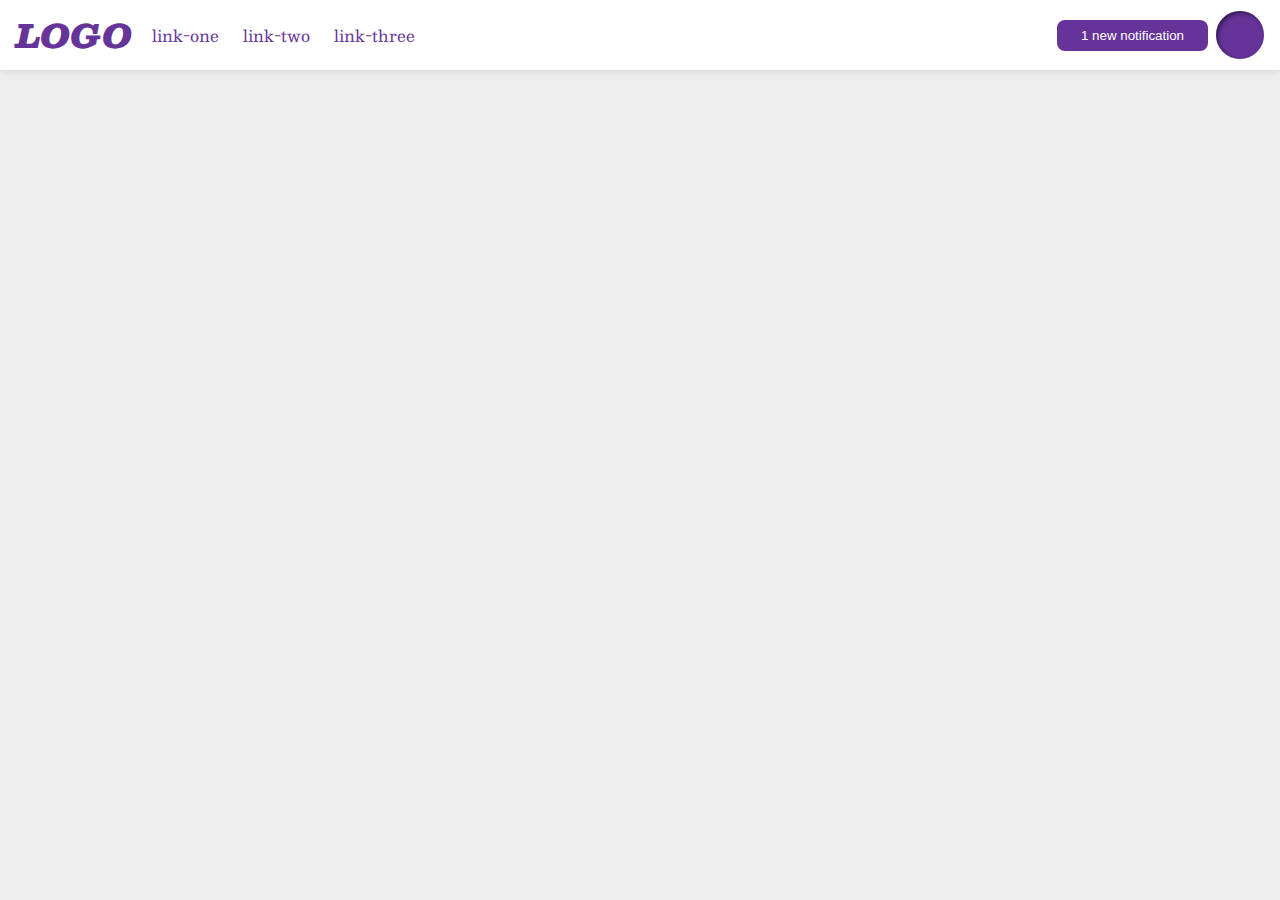
<file: flex/03-flex-header-2/index.html>
<!DOCTYPE html>
<html lang="en">
    <head>
        <meta charset="UTF-8" />
        <meta http-equiv="X-UA-Compatible" content="IE=edge" />
        <meta name="viewport" content="width=device-width, initial-scale=1.0" />
        <title>Flex Header 2</title>
        <link rel="stylesheet" href="style.css" />
    </head>
    <body>
        <div class="header">
            <div class="right">
                <div class="logo">LOGO</div>
                <ul class="links">
                    <li><a href="google.com">link-one</a></li>
                    <li><a href="google.com">link-two</a></li>
                    <li><a href="google.com">link-three</a></li>
                </ul>
            </div>
            <div class="left">
                <button class="notifications">1 new notification</button>
                <div class="profile-image"></div>
            </div>
        </div>
    </body>
</html>
</file>
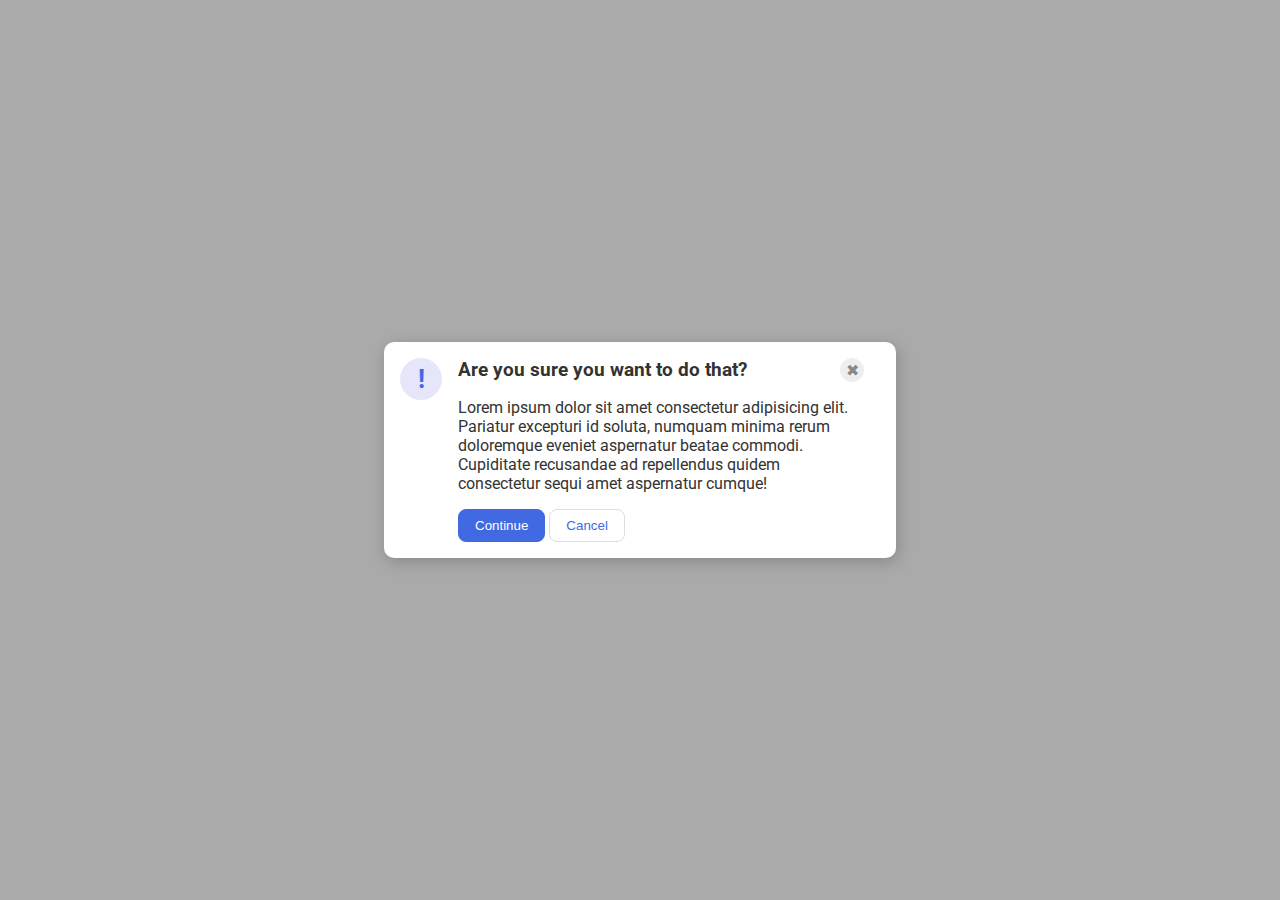
<file: flex/05-flex-modal/index.html>
<!DOCTYPE html>
<html lang="en">
    <head>
        <meta charset="UTF-8" />
        <meta http-equiv="X-UA-Compatible" content="IE=edge" />
        <meta name="viewport" content="width=device-width, initial-scale=1.0" />
        <link rel="stylesheet" href="style.css" />
        <title>Modal</title>
    </head>
    <body>
        <div class="modal">
            <div class="icon">!</div>
            <div class="right">
                <div class="right-top">
                    <div class="header">Are you sure you want to do that?</div>
                    <button class="close-button">✖</button>
                </div>
                <div class="text">
                    Lorem ipsum dolor sit amet consectetur adipisicing elit.
                    Pariatur excepturi id soluta, numquam minima rerum
                    doloremque eveniet aspernatur beatae commodi. Cupiditate
                    recusandae ad repellendus quidem consectetur sequi amet
                    aspernatur cumque!
                </div>
                <div class="buttons">
                    <button class="continue">Continue</button>
                    <button class="cancel">Cancel</button>
                </div>
            </div>
        </div>
    </body>
</html>
</file>
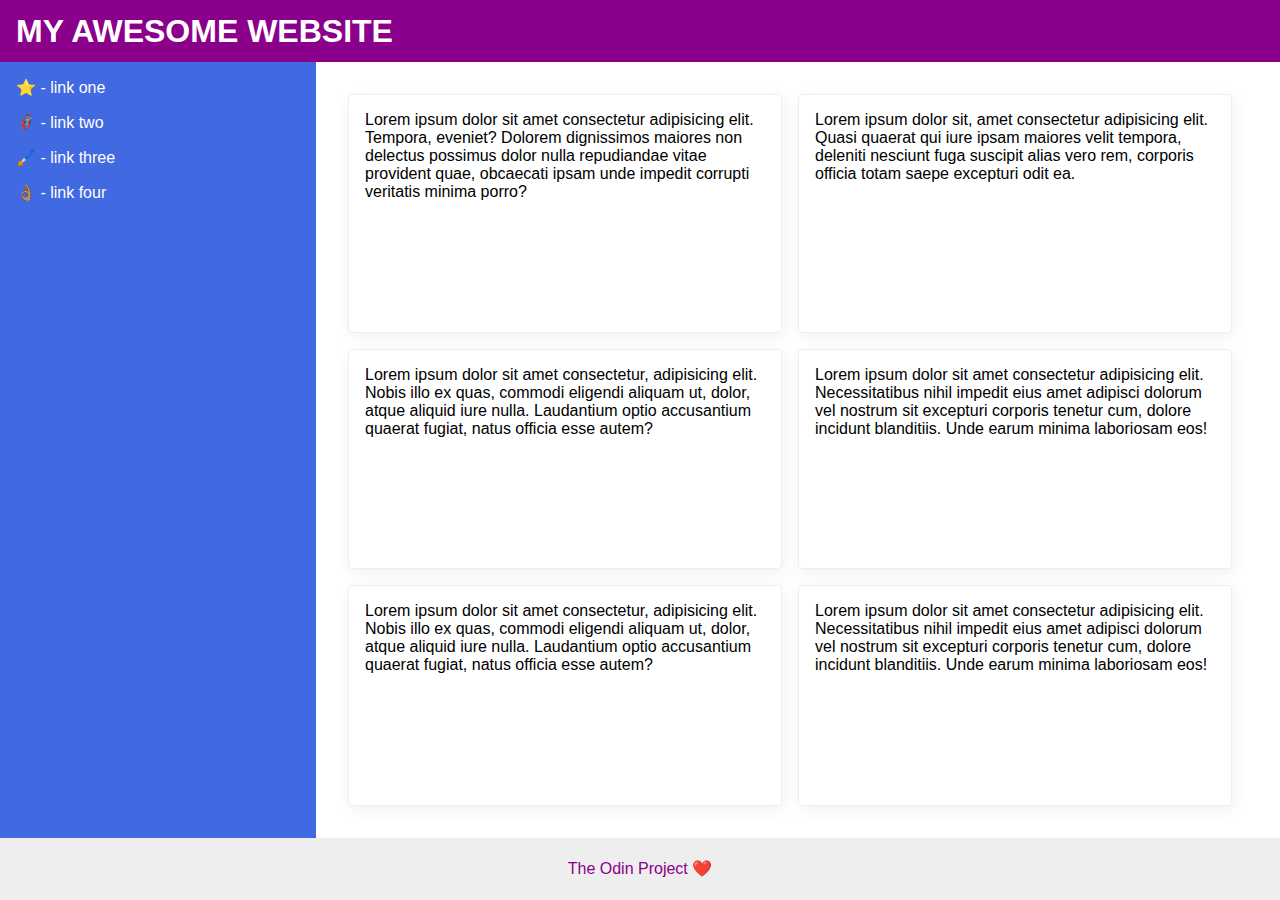
<file: flex/07-flex-layout-2/index.html>
<!DOCTYPE html>
<html lang="en">
    <head>
        <meta charset="UTF-8" />
        <meta http-equiv="X-UA-Compatible" content="IE=edge" />
        <meta name="viewport" content="width=device-width, initial-scale=1.0" />
        <title>The Holy Grail</title>
        <link rel="stylesheet" href="style.css" />
    </head>
    <body>
        <div class="header">MY AWESOME WEBSITE</div>

        <div class="content">
            <div class="sidebar">
                <ul>
                    <li><a href="#">⭐ - link one</a></li>
                    <li><a href="#">🦸🏽‍♂️ - link two</a></li>
                    <li><a href="#">🖌️ - link three</a></li>
                    <li><a href="#">👌🏽 - link four</a></li>
                </ul>
            </div>

            <div class="cards">
                <div class="card">
                    Lorem ipsum dolor sit amet consectetur adipisicing elit.
                    Tempora, eveniet? Dolorem dignissimos maiores non delectus
                    possimus dolor nulla repudiandae vitae provident quae,
                    obcaecati ipsam unde impedit corrupti veritatis minima
                    porro?
                </div>
                <div class="card">
                    Lorem ipsum dolor sit, amet consectetur adipisicing elit.
                    Quasi quaerat qui iure ipsam maiores velit tempora, deleniti
                    nesciunt fuga suscipit alias vero rem, corporis officia
                    totam saepe excepturi odit ea.
                </div>
                <div class="card">
                    Lorem ipsum dolor sit amet consectetur, adipisicing elit.
                    Nobis illo ex quas, commodi eligendi aliquam ut, dolor,
                    atque aliquid iure nulla. Laudantium optio accusantium
                    quaerat fugiat, natus officia esse autem?
                </div>
                <div class="card">
                    Lorem ipsum dolor sit amet consectetur adipisicing elit.
                    Necessitatibus nihil impedit eius amet adipisci dolorum vel
                    nostrum sit excepturi corporis tenetur cum, dolore incidunt
                    blanditiis. Unde earum minima laboriosam eos!
                </div>
                <div class="card">
                    Lorem ipsum dolor sit amet consectetur, adipisicing elit.
                    Nobis illo ex quas, commodi eligendi aliquam ut, dolor,
                    atque aliquid iure nulla. Laudantium optio accusantium
                    quaerat fugiat, natus officia esse autem?
                </div>
                <div class="card">
                    Lorem ipsum dolor sit amet consectetur adipisicing elit.
                    Necessitatibus nihil impedit eius amet adipisci dolorum vel
                    nostrum sit excepturi corporis tenetur cum, dolore incidunt
                    blanditiis. Unde earum minima laboriosam eos!
                </div>
            </div>
        </div>

        <div class="footer">The Odin Project ❤️</div>
    </body>
</html>
</file>
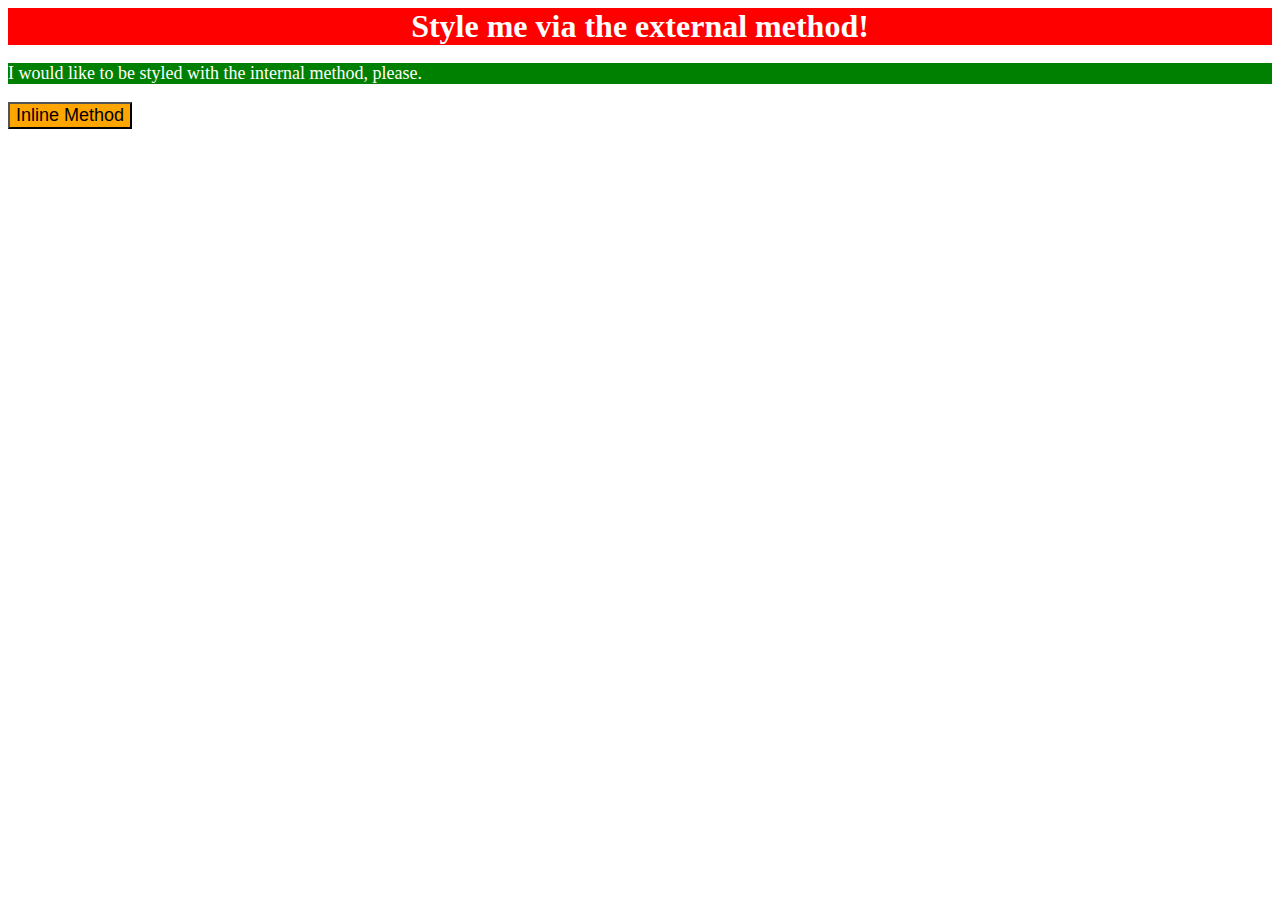
<file: foundations/01-css-methods/index.html>
<!DOCTYPE html>
<html lang="en">
    <head>
        <meta charset="UTF-8" />
        <meta http-equiv="X-UA-Compatible" content="IE=edge" />
        <meta name="viewport" content="width=device-width, initial-scale=1.0" />
        <title>Methods for Adding CSS</title>
        <link rel="stylesheet" href="styles.css" />
        <style>
            p {
                background-color: green;
                color: white;
                font-size: 18px;
            }
        </style>
    </head>
    <body>
        <div>Style me via the external method!</div>
        <p>I would like to be styled with the internal method, please.</p>
        <button style="background-color: orange; font-size: 18px">
            Inline Method
        </button>
    </body>
</html>
</file>
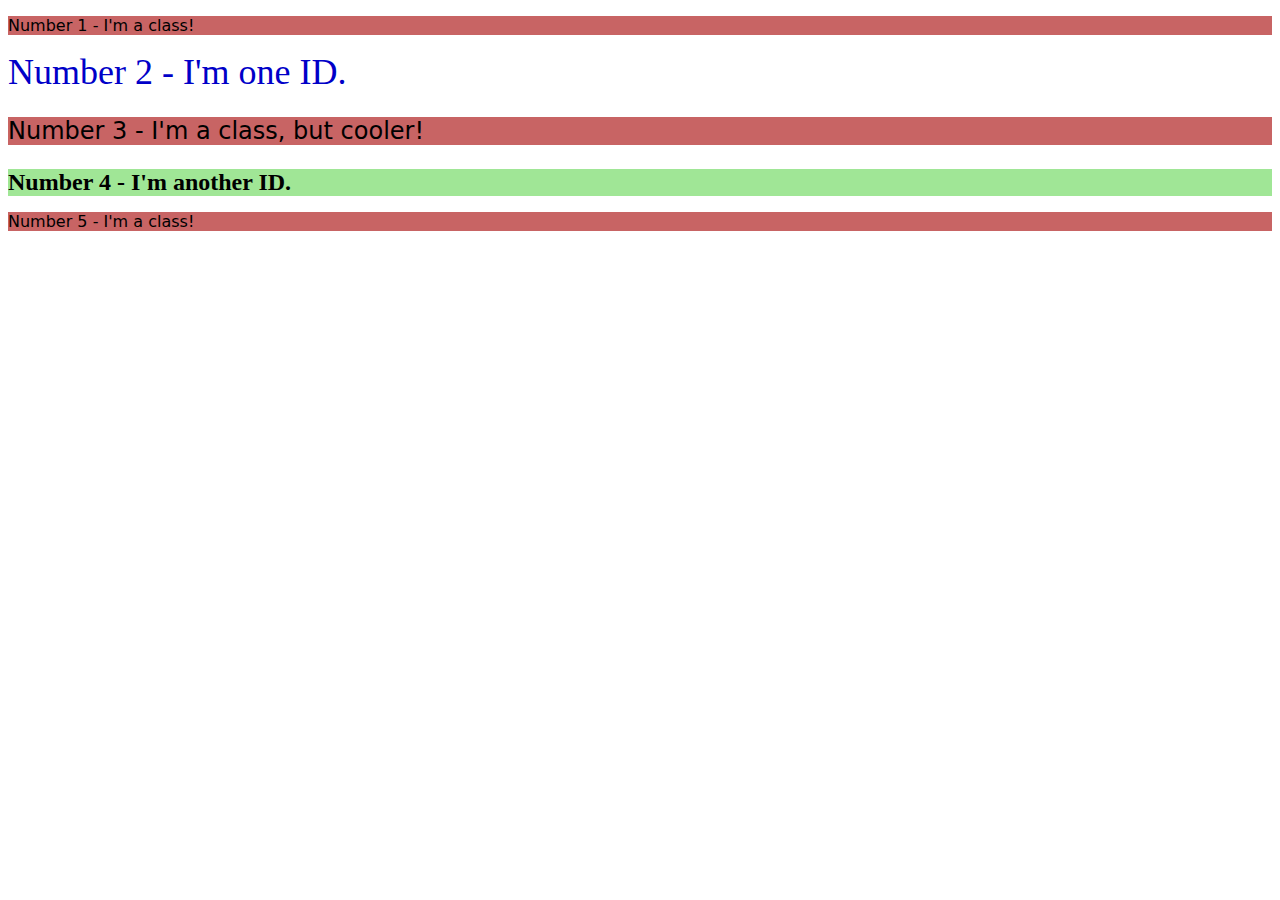
<file: foundations/02-class-id-selectors/index.html>
<!DOCTYPE html>
<html lang="en">
    <head>
        <meta charset="UTF-8" />
        <meta http-equiv="X-UA-Compatible" content="IE=edge" />
        <meta name="viewport" content="width=device-width, initial-scale=1.0" />
        <title>Class and ID Selectors</title>
        <link rel="stylesheet" href="style.css" />
    </head>
    <body>
        <p>Number 1 - I'm a class!</p>
        <div id="second">Number 2 - I'm one ID.</div>
        <p class="third">Number 3 - I'm a class, but cooler!</p>
        <div id="fourth">Number 4 - I'm another ID.</div>
        <p>Number 5 - I'm a class!</p>
    </body>
</html>
</file>
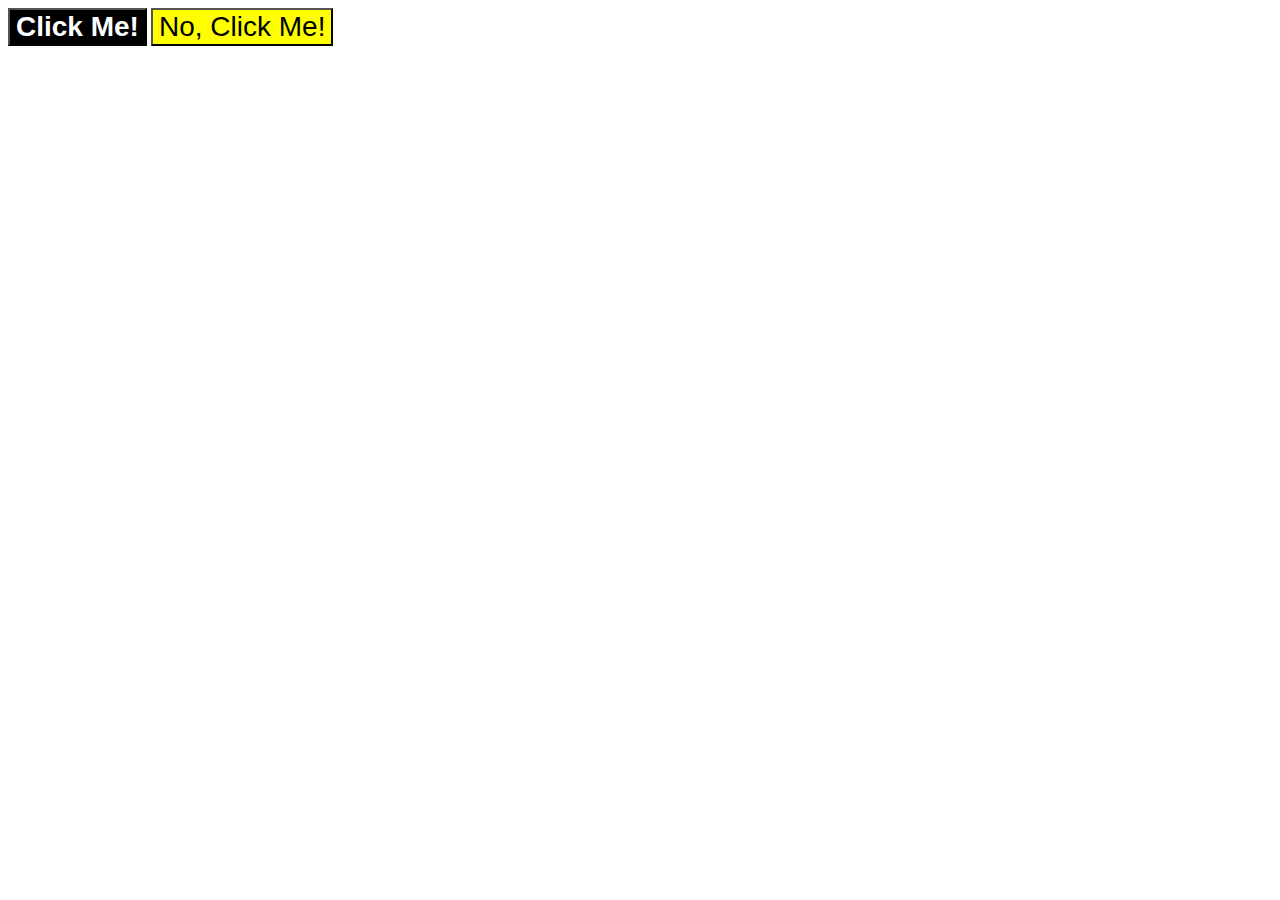
<file: foundations/03-grouping-selectors/index.html>
<!DOCTYPE html>
<html lang="en">
    <head>
        <meta charset="UTF-8" />
        <meta http-equiv="X-UA-Compatible" content="IE=edge" />
        <meta name="viewport" content="width=device-width, initial-scale=1.0" />
        <title>Grouping Selectors</title>
        <link rel="stylesheet" href="style.css" />
    </head>
    <body>
        <button class="yes">Click Me!</button>
        <button class="no">No, Click Me!</button>
    </body>
</html>
</file>
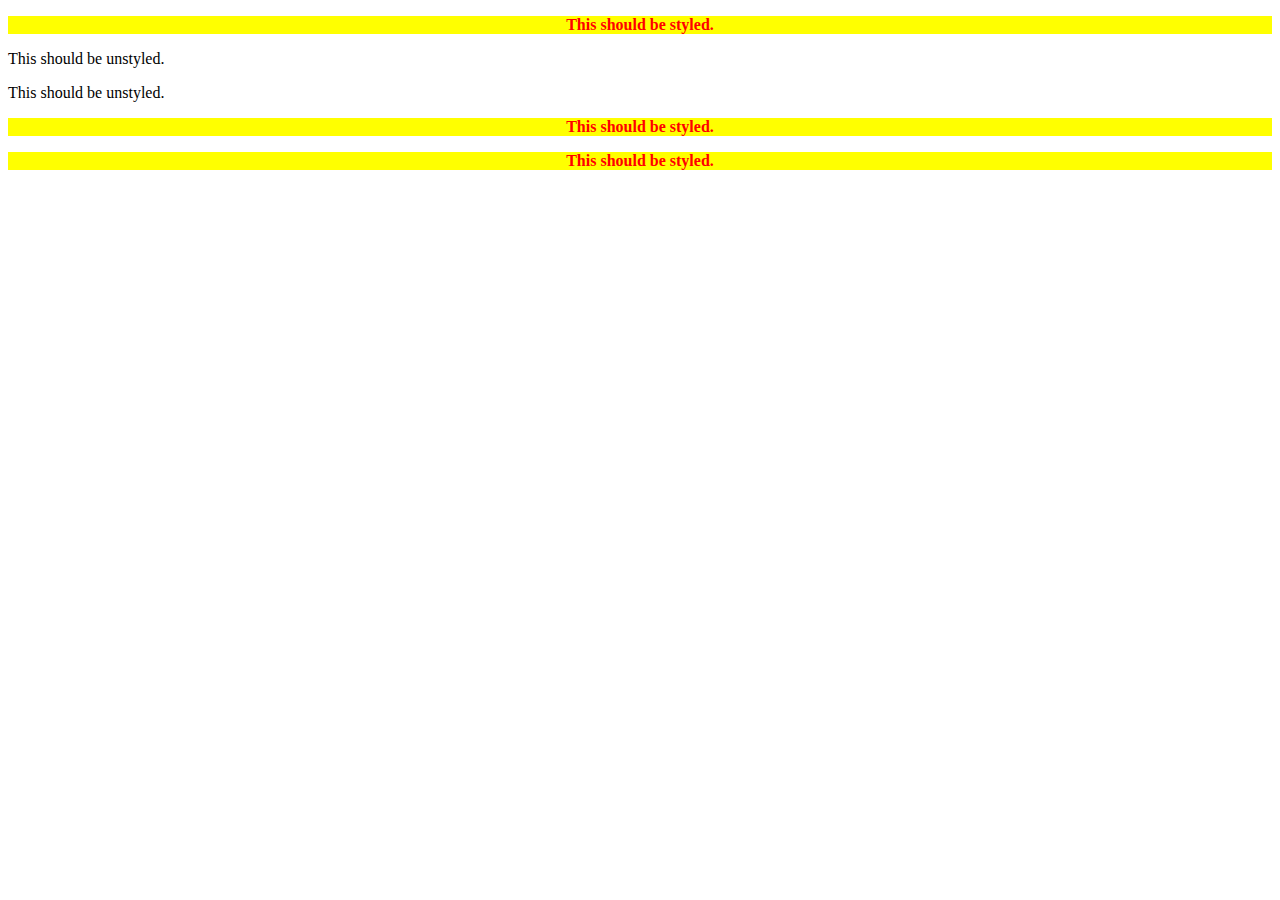
<file: foundations/05-descendant-combinator/index.html>
<!DOCTYPE html>
<html lang="en">
    <head>
        <meta charset="UTF-8" />
        <meta http-equiv="X-UA-Compatible" content="IE=edge" />
        <meta name="viewport" content="width=device-width, initial-scale=1.0" />
        <title>Descendant Combinator</title>
        <link rel="stylesheet" href="style.css" />
    </head>
    <body>
        <div class="container">
            <p class="text">This should be styled.</p>
        </div>
        <p class="text">This should be unstyled.</p>
        <p class="text">This should be unstyled.</p>
        <div class="container">
            <p class="text">This should be styled.</p>
            <p class="text">This should be styled.</p>
        </div>
    </body>
</html>
</file>
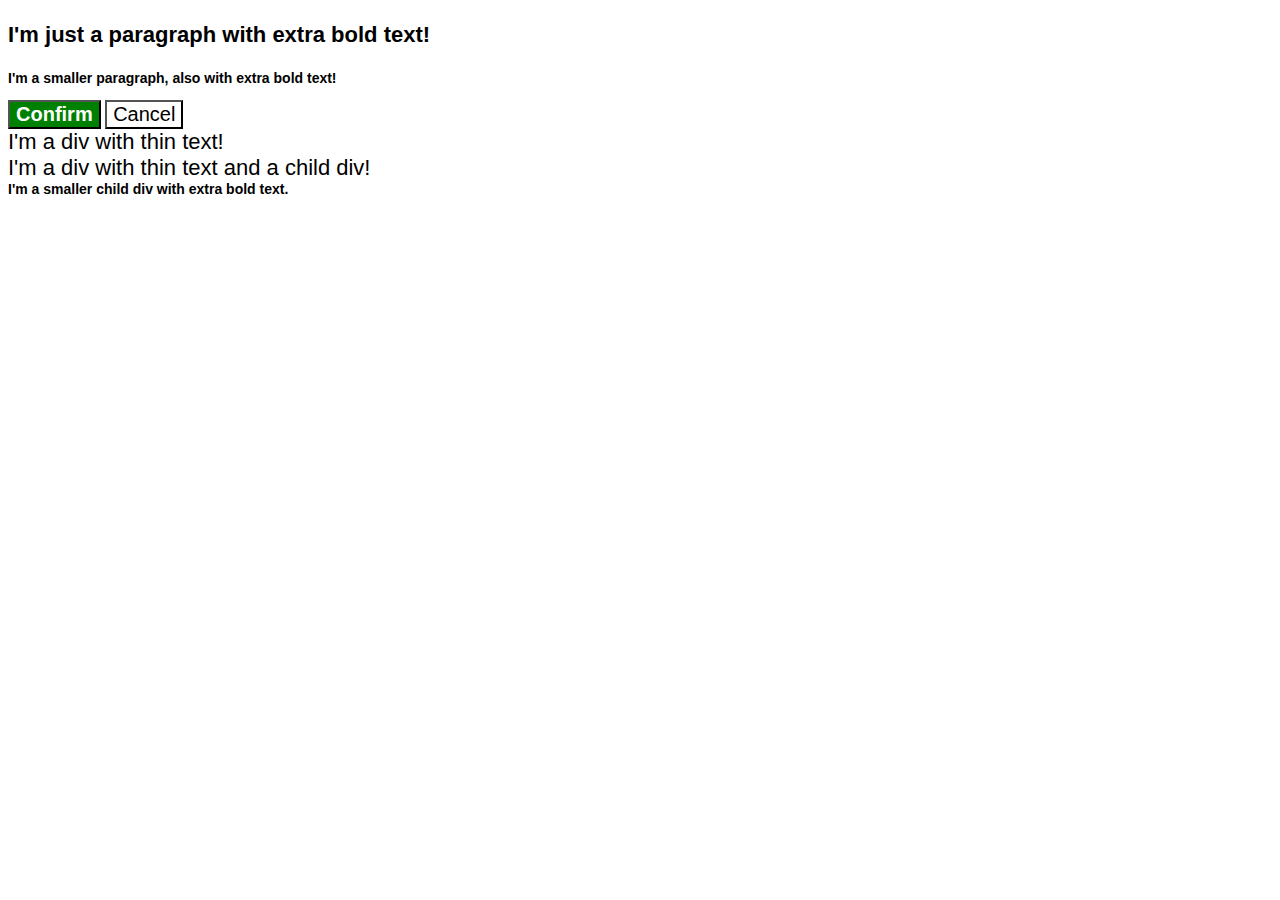
<file: foundations/06-cascade-fix/index.html>
<!DOCTYPE html>
<html lang="en">
    <head>
        <meta charset="UTF-8" />
        <meta http-equiv="X-UA-Compatible" content="IE=edge" />
        <meta name="viewport" content="width=device-width, initial-scale=1.0" />
        <title>Fix the Cascade</title>
        <link rel="stylesheet" href="style.css" />
    </head>
    <body>
        <p class="para">I'm just a paragraph with extra bold text!</p>
        <p class="para small-para">
            I'm a smaller paragraph, also with extra bold text!
        </p>

        <button class="confirm">Confirm</button>
        <button class="cancel">Cancel</button>

        <div class="text">I'm a div with thin text!</div>
        <div class="text">
            I'm a div with thin text and a child div!
            <div class="text child">
                I'm a smaller child div with extra bold text.
            </div>
        </div>
    </body>
</html>
</file>
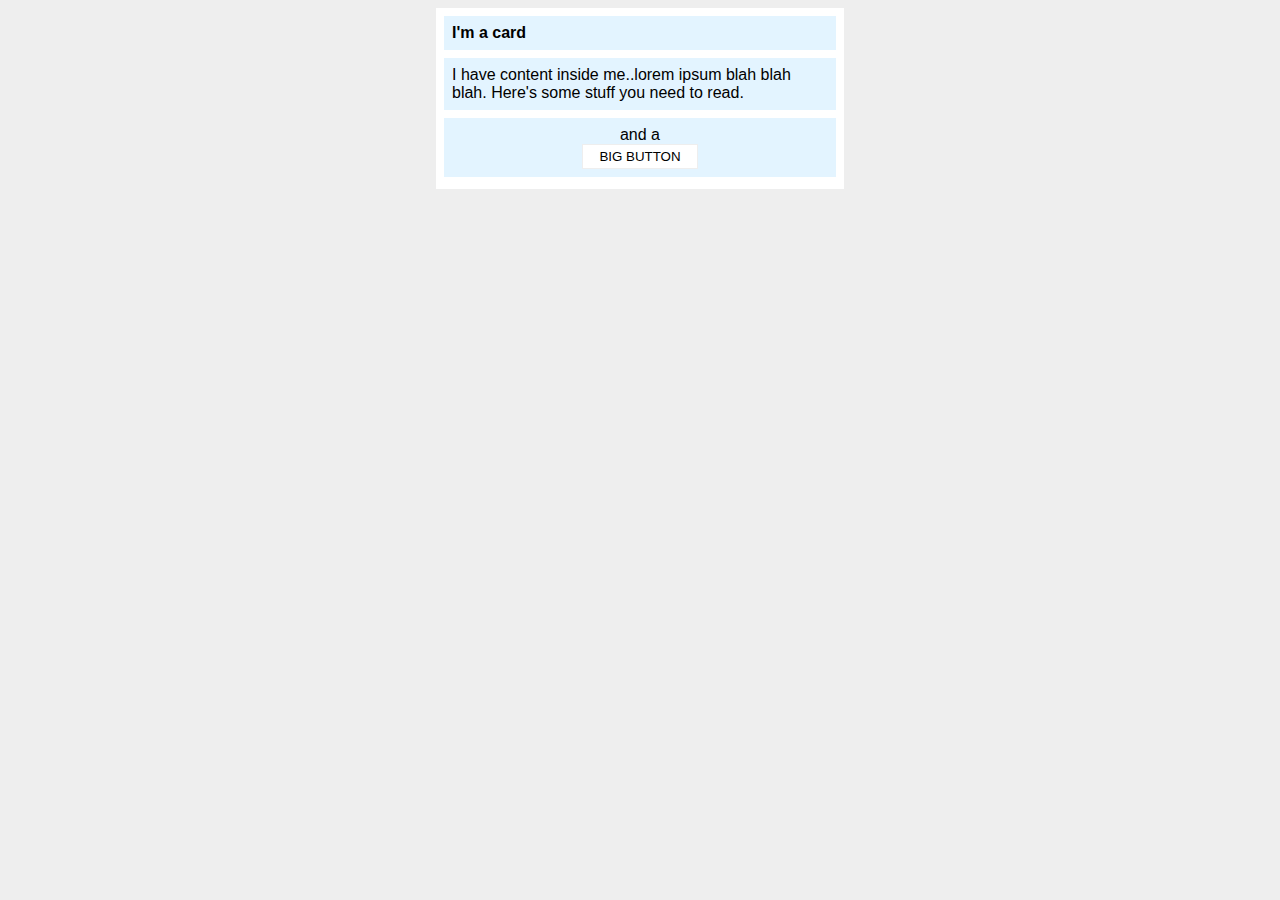
<file: margin-and-padding/02-margin-and-padding-2/index.html>
<!DOCTYPE html>
<html lang="en">
    <head>
        <meta charset="UTF-8" />
        <meta http-equiv="X-UA-Compatible" content="IE=edge" />
        <meta name="viewport" content="width=device-width, initial-scale=1.0" />
        <title>Margin and Padding exercise 2</title>
        <link rel="stylesheet" href="style.css" />
    </head>
    <body>
        <div class="card">
            <h1 class="title">I'm a card</h1>
            <div class="content">
                I have content inside me..lorem ipsum blah blah blah. Here's
                some stuff you need to read.
            </div>
            <div class="button-container">
                and a <button>BIG BUTTON</button>
            </div>
        </div>
    </body>
</html>
</file>
<file: flex/03-flex-header-2/style.css>
/* this is some magical font-importing.  
you'll learn about it later. */
@import url("https://fonts.googleapis.com/css2?family=Besley:ital,wght@0,400;1,900&display=swap");

body {
    margin: 0;
    background: #eee;
    font-family: Besley, serif;
}

.header {
    background: white;
    border-bottom: 1px solid #ddd;
    box-shadow: 0 0 8px rgba(0, 0, 0, 0.1);
    display: flex;
    padding: 8px 16px;
}

.right {
    display: flex;
    justify-content: flex-start;
}

.left {
    display: flex;
    align-items: center;
    margin-left: auto;
    gap: 8px;
}

.profile-image {
    background: rebeccapurple;
    box-shadow: inset 2px 2px 4px rgba(0, 0, 0, 0.5);
    border-radius: 50%;
    width: 48px;
    height: 48px;
}

.logo {
    color: rebeccapurple;
    font-size: 32px;
    font-weight: 900;
    font-style: italic;
}

button {
    border: none;
    border-radius: 8px;
    background: rebeccapurple;
    color: white;
    padding: 8px 24px;
}

a {
    /* this removes the line under our links */
    text-decoration: none;
    color: rebeccapurple;
}

ul {
    list-style-type: none;
    display: flex;
    padding: 0;
    margin: 0 8px;
    justify-content: space-around;
    align-items: center;
}

li {
    margin: 4px;
    padding: 8px;
}
</file>
<file: flex/05-flex-modal/style.css>
@import url("https://fonts.googleapis.com/css2?family=Roboto:wght@400;700&display=swap");

html,
body {
    height: 100%;
}

body {
    font-family: Roboto, sans-serif;
    margin: 0;
    background: #aaa;
    color: #333;
    /* I'll give you this one for free lol */
    display: flex;
    align-items: center;
    justify-content: center;
}

.modal {
    background: white;
    width: 480px;
    border-radius: 10px;
    box-shadow: 2px 4px 16px rgba(0, 0, 0, 0.2);
    display: flex;
    padding: 16px;
}

.icon {
    color: royalblue;
    font-size: 26px;
    font-weight: 700;
    background: lavender;
    width: 42px;
    height: 42px;
    border-radius: 50%;
    display: flex;
    align-items: center;
    justify-content: center;
    align-self: flex-start;
    flex: 0 0 auto;
}

.right {
    display: flex;
    flex-direction: column;
    justify-content: space-around;
    padding: 0 16px;
    gap: 16px;
}

.right-top {
    display: flex;
}

.header {
    font-weight: bolder;
    font-size: larger;
}

.close-button {
    background: #eee;
    border-radius: 50%;
    color: #888;
    font-weight: 400;
    font-size: 16px;
    height: 24px;
    width: 24px;
    display: flex;
    align-items: center;
    justify-content: center;
    border: 1px solid #eee;
    padding: 0;
    margin-left: auto;
}

.buttons {
    display: flex;
    justify-content: flex-start;
    gap: 4px;
}

button {
    cursor: pointer;
    padding: 8px 16px;
    border-radius: 8px;
}

button.continue {
    background: royalblue;
    border: 1px solid royalblue;
    color: white;
}

button.cancel {
    background: white;
    border: 1px solid #ddd;
    color: royalblue;
}
</file>
<file: flex/07-flex-layout-2/style.css>
body {
    font-family: -apple-system, BlinkMacSystemFont, "Segoe UI", Roboto, Oxygen,
        Ubuntu, Cantarell, "Open Sans", "Helvetica Neue", sans-serif;
    margin: 0;
    height: 100vh;
    display: flex;
    flex-direction: column;
}

ul {
    list-style-type: none;
    padding: 0;
    margin: 0;
    width: 300px;
}

a {
    text-decoration: none;
    color: white;
}

li {
    padding: 8px;
}

.header {
    height: 72px;
    background: darkmagenta;
    color: white;
    display: flex;
    align-items: center;
    font-size: xx-large;
    font-weight: bolder;
    padding-left: 16px;
}

.content {
    display: flex;
    flex: 100%;
}

.footer {
    height: 72px;
    background: #eee;
    color: darkmagenta;
    display: flex;
    justify-content: center;
    align-items: center;
}

.sidebar {
    background: royalblue;
    box-sizing: border-box;
    padding: 8px;
}

.card {
    border: 1px solid #eee;
    box-shadow: 2px 4px 16px rgba(0, 0, 0, 0.06);
    border-radius: 4px;
    flex: 0 1 400px;
    padding: 16px;
}

.cards {
    display: flex;
    flex-wrap: wrap;
    align-items: stretch;
    padding: 32px;
    gap: 16px;
}
</file>
<file: foundations/01-css-methods/styles.css>
div {
    background-color: red;
    color: white;
    font-size: 32px;
    text-align: center;
    font-weight: bold;
}
</file>
<file: foundations/02-class-id-selectors/style.css>
p{
    background-color: rgb(200, 100, 100);
    font-family: 'Verdana', 'DejaVu Sans', 'sans-serif';
}

#second{
    color: rgb(0, 0, 200);
    font-size: 36px;
}

p.third,#fourth{
    font-size: 24px;
    }
    
#fourth{
    background-color: rgb(160, 230, 150);
    font-weight: bold;
}
</file>
<file: foundations/03-grouping-selectors/style.css>
.yes,.no{
font-size: 28px;
font-family: 'Helvetica', 'Times New Roman', 'sans-serif';
}

.yes{
background-color: #000000;
color: #ffffff;
font-weight: 700;
}

.no{
background-color: yellow;
}
</file>
<file: foundations/05-descendant-combinator/style.css>
.container .text{
    text-align: center;
    background-color: yellow;
    color: red;
    font-weight: bold;
}
</file>
<file: foundations/06-cascade-fix/style.css>
body {
  font-family: Arial, Helvetica, sans-serif;
}

.para {
  color: hsl(0, 0%, 0%);
  font-weight: 800;
  font-size: 22px;
}

.small-para{
  font-size: 14px;
}


.confirm {
  background: green;
  color: white;
  font-weight: bold;
  font-size: 20px;
} 

.cancel {
  background-color: rgb(255, 255, 255);
  color: rgb(0, 0, 0);
  font-size: 20px;
}

.text {
  color: rgb(0, 0, 0);
  font-size: 22px;
  font-weight: 100;
}

.text .child {
  font-weight: 800;
  font-size: 14px;
}
</file>
<file: margin-and-padding/02-margin-and-padding-2/style.css>
body {
    background: #eee;
    font-family: sans-serif;
}

.card {
    width: 400px;
    background: #fff;
    margin: auto;
    padding: 4px;
  }
  
  .title {
    background: #e3f4ff;
    margin: 4px;
    padding: 8px;
    font-size: medium;
    font-weight: 900;
}

.content {
    background: #e3f4ff;
    margin: 8px 4px;
    padding: 8px;
    font-weight: 500;
}

.button-container {
    background: #e3f4ff;
    margin: 8px 4px;
    padding: 8px;
    text-align: center;
}

button {
    background: white;
    border: 1px solid #eee;
    display: block;
    margin: auto;
    padding: 4px 16px;
}
</file>
